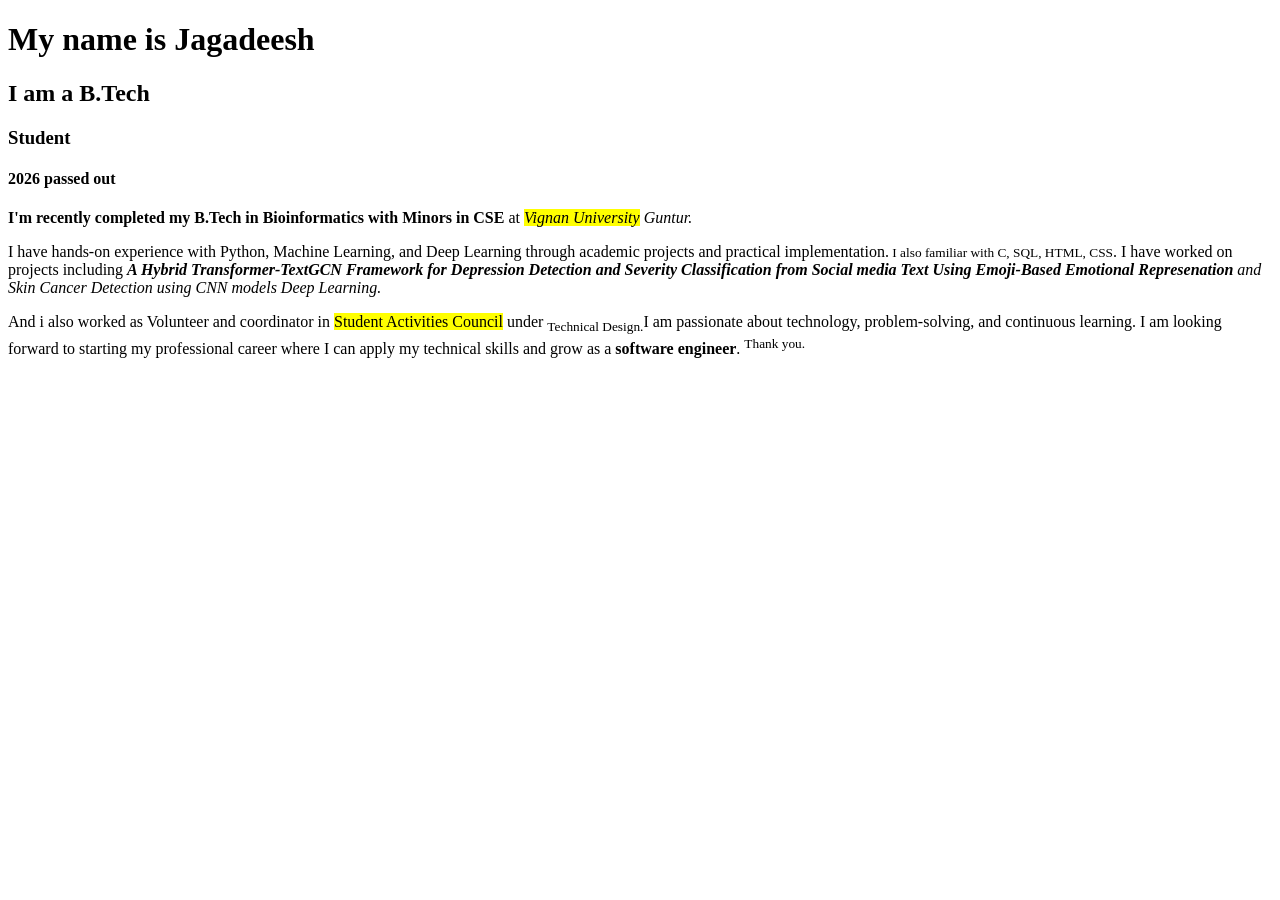
<file: Index.html>
<!DOCTYPE html>
<html>
	<head>
	<h1>My name is Jagadeesh</h1>
	<h2> I am a B.Tech </h2>
	<h3> Student</h3>
	<h4>2026 passed out</h4>
	<!-- Coaching -->								 
	</head>
	<body> 
	<p><strong>I'm recently completed my B.Tech in Bioinformatics with Minors in CSE</strong> at <i> <mark>Vignan University</mark>   	 Guntur. </i>

	<p>I have hands-on experience with Python, Machine Learning, and Deep Learning through academic projects and practical implementation.<small> 

	I also familiar with  C, SQL, HTML, CSS</small>. I have worked on projects including<em> <b> A Hybrid Transformer-TextGCN Framework for Depression Detection and Severity Classification from Social media Text Using Emoji-Based Emotional Represenation </b> and Skin Cancer Detection using CNN models Deep Learning. </em>

	<p> And i also worked as Volunteer and coordinator in <mark>Student Activities Council</mark>    under <sub>Technical Design.</sub>I am passionate about technology, problem-solving, and continuous learning. 
	
	I am looking forward to starting my professional career where I can apply my technical skills and grow as a <b>software engineer</b>. <sup>Thank you.</sup></p>
	</body>
</html>
</file>
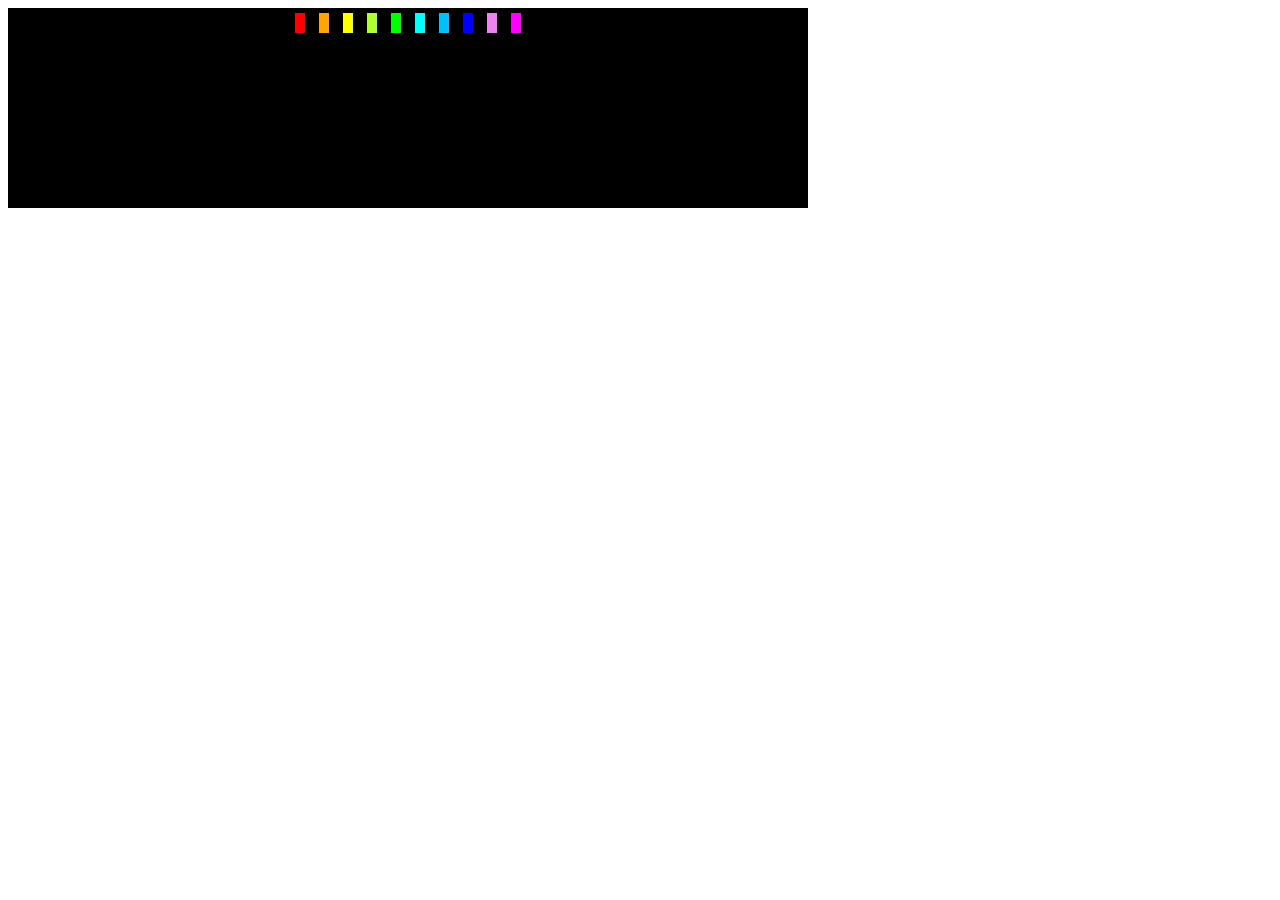
<file: Anim.html>
<!DOCTYPE html>
<html lang="en">
<head>
    <meta charset="UTF-8">
    <meta name="viewport" content="width=device-width, initial-scale=1.0">
    <title>Document</title>
    <style>
        .music{
        height:200px;
        width: 800px;
        background-color: black;
        text-align:center;
        }
        .bar{
            width: 10px;
            height:20px;
            display:inline-block;
            margin: 5px;
            vertical-align:middle;
            animation: music .8s ease-in-out 0s infinite alternate-reverse;
            /* animation-name:music;
            animation-duration:.8s;
            animation-iteration-count:infinite;
            animation-direction:alternate-reverse;
            animation-timing-function:ease-in-out; */
        }
        .b1{background:red;animation-delay:.1s;}
        .b2{background:orange;animation-delay:.2s;}
        .b3{background:yellow;animation-delay:.3s;}
        .b4{background:greenyellow;animation-delay:.4s;}
        .b5{background:lime;animation-delay:.5s;}
        .b6{background:cyan;animation-delay:.6s;}
        .b7{background:deepskyblue;animation-delay:.7s;}
        .b8{background:blue;animation-delay:.8s;}
        .b9{background:violet;animation-delay:.9s;}
        .b10{background:magenta;animation-delay:1s;}

        @keyframes music{
            from{
                height:20px;
            }

            to{
                height:120px;
            }
        }
    </style>
</head>
<body>
    <div class="music">
        <div class="bar b1"></div>
        <div class="bar b2"></div>
        <div class="bar b3"></div>
        <div class="bar b4"></div>
        <div class="bar b5"></div>
        <div class="bar b6"></div>
        <div class="bar b7"></div>
        <div class="bar b8"></div>
        <div class="bar b9"></div>
        <div class="bar b10"></div>
    </div>
</body>
</html>
</file>
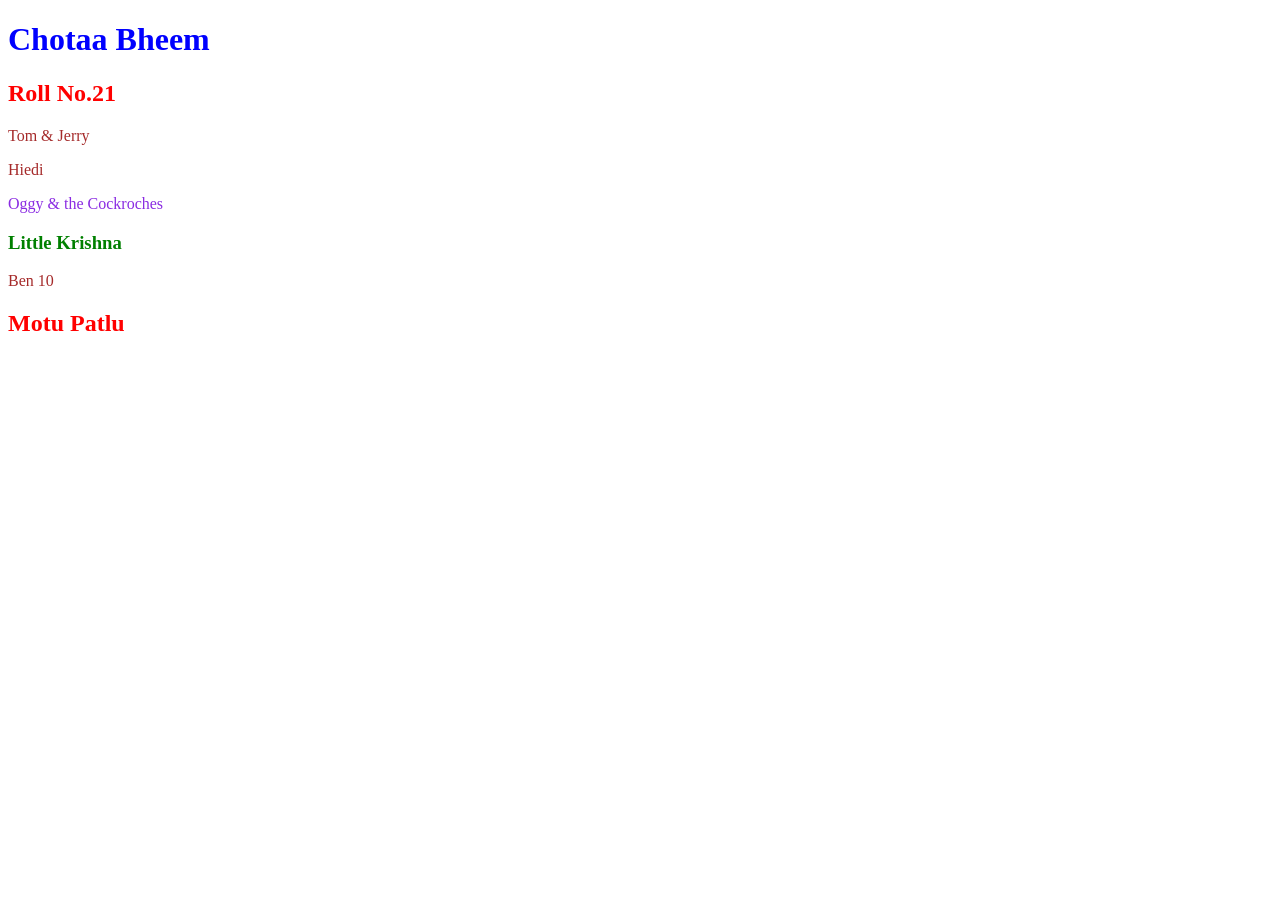
<file: combinators.html>
<!DOCTYPE html>
<html lang="en">
<head>
    <meta charset="UTF-8">
    <meta name="viewport" content="width=device-width, initial-scale=1.0">
    <title>Combinator Selectors</title>
    <style>
        .main>h2{
            color:red
        }
        .child>p+h3{
            color:green
        }
        .main>.child,p h2{
            color:blueviolet
        }
        .main>h2~p{
            color:brown
        }
    </style>
</head>
<body>
    <div  class="main">
        <h1 style="color:blue"; >Chotaa Bheem</h1>
        <h2>Roll No.21</h2>
        <p> Tom & Jerry</p>
        <p>Hiedi</p>
        <div class="child">
            <p> Oggy & the Cockroches</p>
            <h3>Little Krishna</h3>
        </div>
        <p> Ben 10</p>
        <h2>Motu Patlu</h2>
    </div>
</body>
</html>
</file>
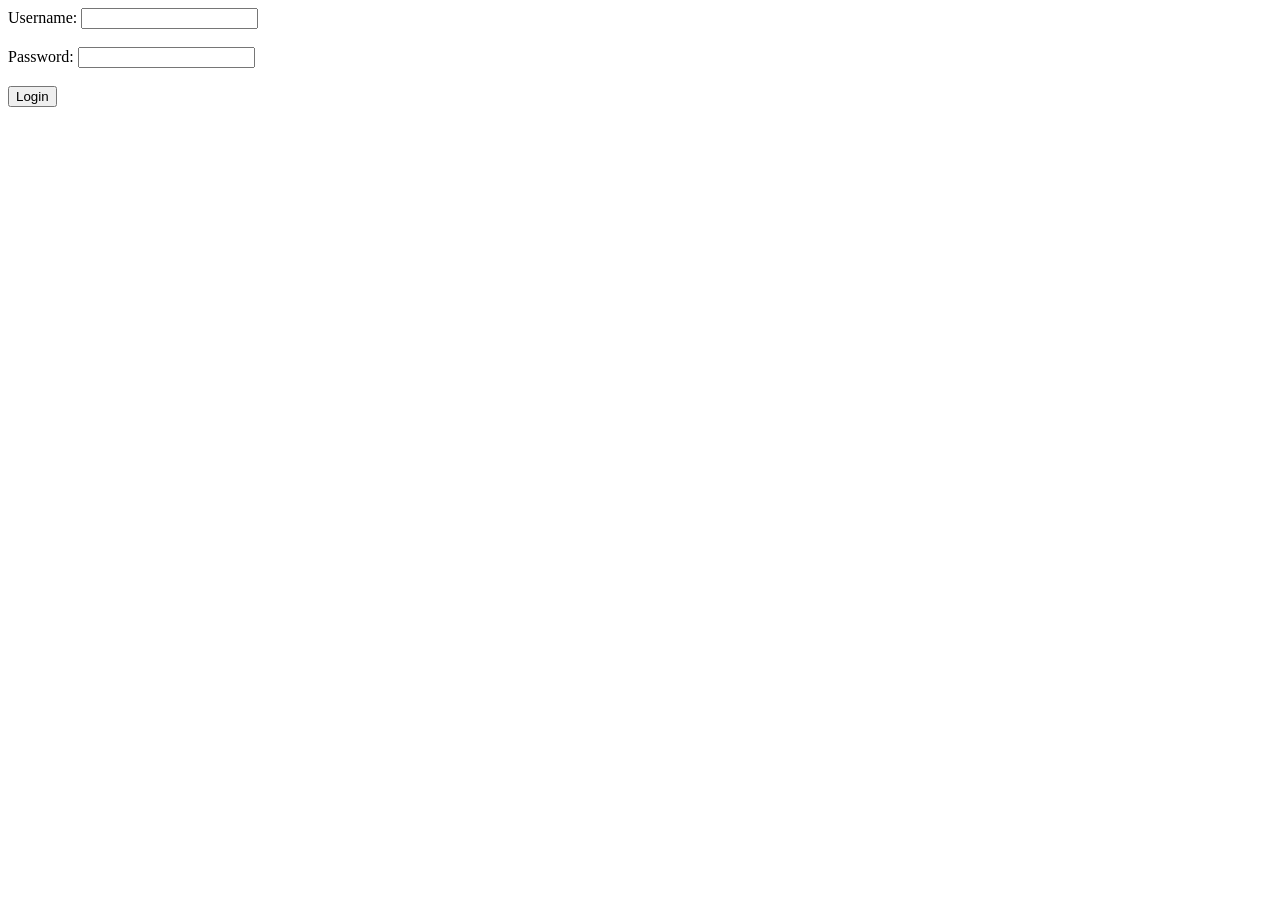
<file: forms_task.html>
<!DOCTYPE html>
<html lang="en">
<head>
    <title>Document</title>
</head>
<body>
    <form action="restaurant.html" method="get">
        <label for="username">Username:  </label>
        <input type="text" id="username" name="username" required><br><br>

        <label for="password">Password:  </label>
        <input type="password" id="password" name="password" required><br><br>

    <!-- Clicking this button submits the form and routes the user -->
         <button type="submit">Login</button>
    </form>
</body>
</html>
</file>
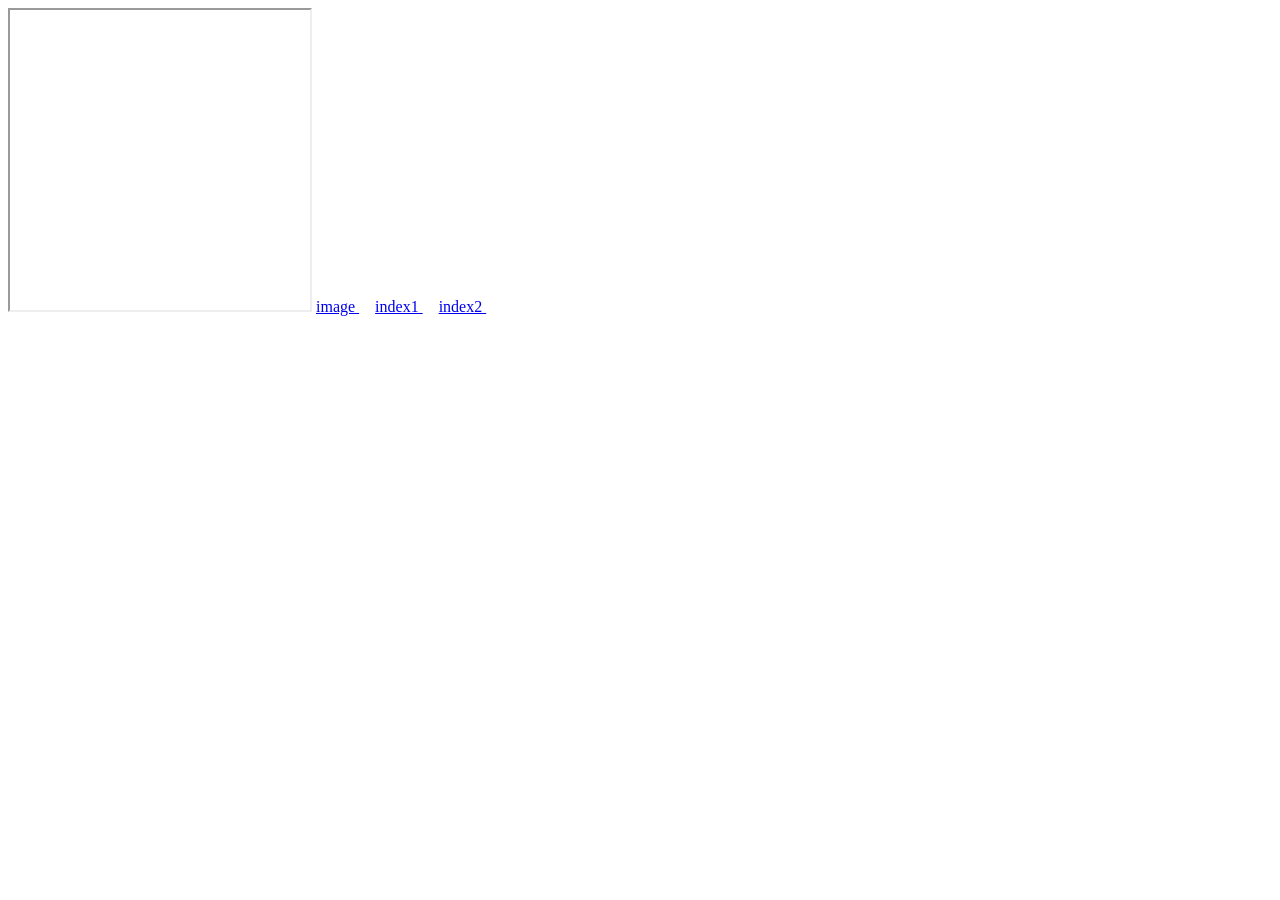
<file: hyperlinks.html>
<!DOCTYPE html>
<html >
<head>
    <title>Hyperlinks</title>
</head>
<body>
       <iframe src ="" frameborder ="1"  height="300px" width="300px" name="link">Hyperlinks </iframe>
       <a href="https://encrypted-tbn0.gstatic.com/images?q=tbn:ANd9GcQVEll8uICS2xqheOz2l1Vh1DcvpEyxgVrNfw&s" target="link" > image </a>&nbsp; &nbsp;
       <a href = "index1.html" target="link" > index1 </a> &nbsp; &nbsp;
       <a href = "index2.html" target ="link" > index2 </a>&nbsp; &nbsp;

    
</body>
</html>
</file>
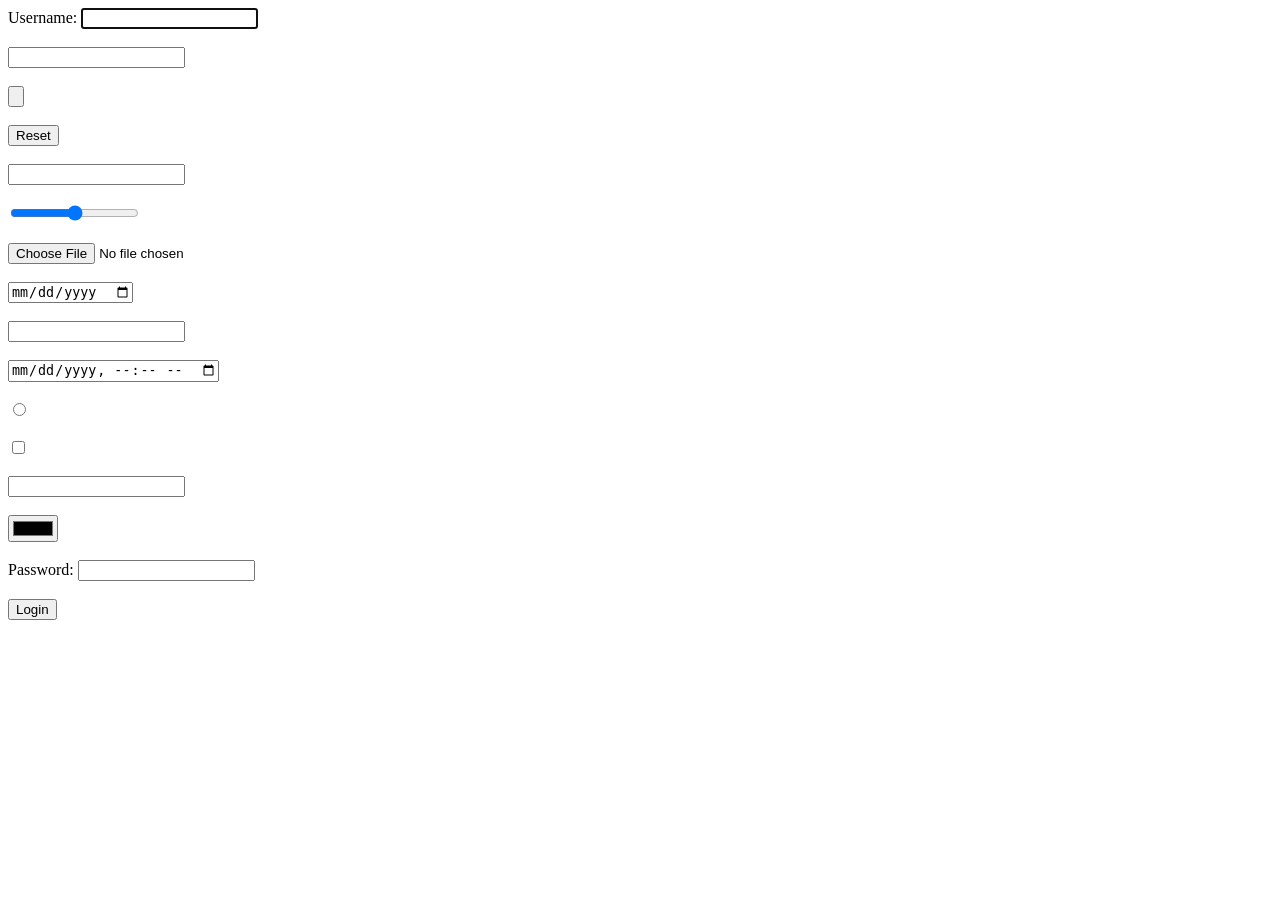
<file: input_types.html>
<!DOCTYPE html>
<html lang="en">
<head>
    <title> Attributes </title>
</head>
<body>
     <form action="restaurant.html" method="get">

        <label for="username">Username:  </label>
        <input type="text" id="username" name="username" required autofocus on ><br><br>
        <input type="email" id="username" name="username" required autocomplete="additional-name"><br><br>
        <input type="button" id="username" name="username" ><br><br>
        <input type="reset" id="username" name="username" required><br><br>
        <input type="tel" id="username" name="username" required><br><br>
        <input type="range" id="username" name="username" required><br><br>
        <input type="file" id="username" name="username" required><br><br>
        <input type="date" id="username" name="username" required><br><br>
        <input type="datetime" id="username" name="username" required><br><br>
        <input type="datetime-local" id="username" name="username" required><br><br>
        <input type="radio" id="username" name="username" required><br><br>
        <input type="checkbox" id="username" name="username" required><br><br>
        <input type="url" id="username" name="username" required><br><br>
        <input type="color" id="username" name="username" required><br><br>
        <label for="password">Password:  </label>
        <input type="password" id="password" name="password" required><br><br>

    <!-- Clicking this button submits the form and routes the user -->
         <button type="submit">Login</button>
    </form>
</body>
</html>

<!-- http://127.0.0.1:5500/input_types.html?username=nask&username=ksd%40g&username=sdasd&username=32&username=index.html&username=2026-06-20&username=asdsd&username=2026-06-20T10%3A57&username=on&username=on&username=http%3A%2F%2F127.0.0.1%3A5500%2Finput_types.html&username=%23000000&password=asawd

http://127.0.0.1:5500/restaurant.html?username=asdf&username=asdf%40g&username=asdf&username=50&username=index.html&username=2026-06-20&username=asdsd&username=2026-06-20T10%3A59&username=on&username=on&username=http%3A%2F%2F127.0.0.1%3A5500%2Finput_types.html&username=%23000000&password=nadnijds -->
</file>
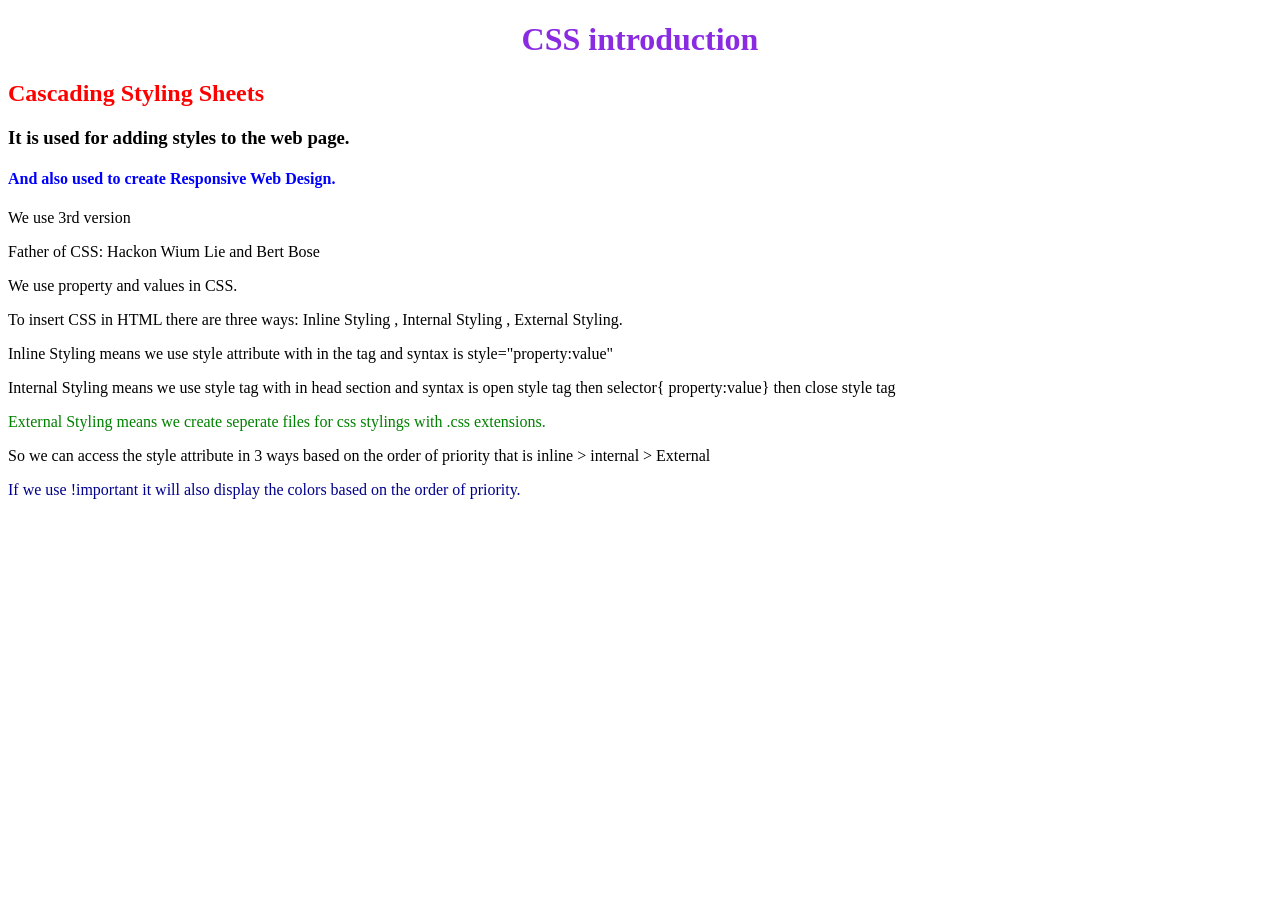
<file: link.html>
<!DOCTYPE html>
<html lang="en">
<head>
    <meta charset="UTF-8">
    <meta name="viewport" content="width=device-width, initial-scale=1.0">
    <title>CSS Document</title>
    <link rel="stylesheet" href="style.css">
    <style>
        h1{
            color: blueviolet !important ;
        }
    </style>
</head>
<body>
    <h1 > CSS introduction</h1>
    <h2 style="color:red"> Cascading Styling Sheets</h2>
    <h3> It is used for adding styles to the web page.</h3>
    <h4 Style="color:blue"> And also used to create  Responsive Web Design.</h4>
    <p>We use 3rd version</p>
    <p>Father of CSS: Hackon Wium Lie and Bert Bose</p>
    <p>We use property and values in CSS.</p>
    <p>To insert CSS in HTML there are three ways: Inline Styling , Internal Styling , External Styling.</p>
    <p> Inline Styling means we use style attribute with in the tag and  syntax is  style="property:value" </p>
    <p> Internal Styling means we use style tag with in head section  and  syntax is  open style tag  then selector{ property:value} then close style tag</p>
    <p style="color: green;"> External Styling means we create seperate files  for css stylings with .css extensions.</p>
    <p>So we can access the style attribute in 3 ways based on the order of priority that is inline > internal > External </p>
    <p style="color: darkblue;"> If we use !important it will also display the colors based on the order of priority.</p>

</body>
</html>
</file>
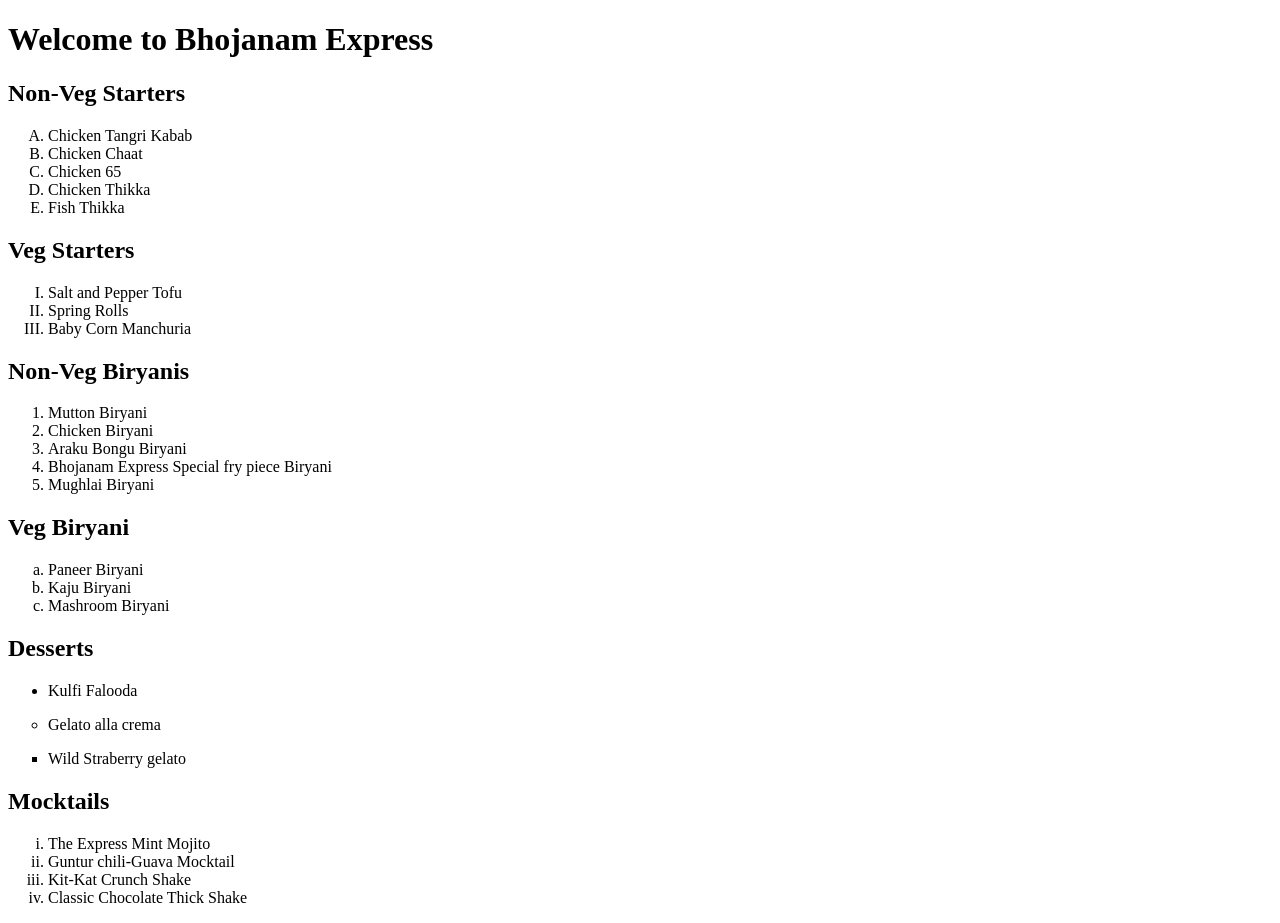
<file: restaurant.html>
<!DOCTYPE html>
<html>
<head>
    <title>Restaurant</title>
</head>
<body>
    <h1>Welcome to Bhojanam Express </h1>
    <!-- 1. Capital Letters List -->
    <h2>Non-Veg Starters</h2>
    <ol type="A">
        <li>Chicken Tangri Kabab</li>
        <li>Chicken Chaat</li>
        <li>Chicken 65</li>
        <li>Chicken Thikka</li>
        <li>Fish Thikka</li>
    </ol>
    <!-- 2. Capital Roman Numerals List -->
    <h2>Veg Starters</h2>
    <ol type="I">
        <li>Salt and Pepper Tofu</li>
        <li>Spring Rolls</li>
        <li>Baby Corn Manchuria</li>
    </ol>
    <h2> Non-Veg Biryanis</h2>
    <!-- 3. Lowercase Letters List -->
    <ol type="1">
        <li>Mutton Biryani</li>
        <li>Chicken Biryani</li>
        <li>Araku Bongu Biryani</li>
        <li>Bhojanam  Express Special fry piece Biryani</li>
        <li>Mughlai Biryani</li>
    </ol>
    <!-- 4. Lowercase Letters List -->
    <h2>Veg Biryani</h2>
    <ol type="a">
        <li>Paneer Biryani</li>
        <li>Kaju Biryani</li>
        <li>Mashroom Biryani</li>
    </ol>
    <!-- 5. Bullet Points List -->
    <h2>Desserts</h2>
    <ul type="disc">
        <li>Kulfi Falooda</li>
    </ul>
    <ul type="circle">
        <li>Gelato alla crema</li>
    </ul>
    <ul type="square">
        <li>Wild Straberry gelato</li>
    </ul>
    <!-- 6. Lowercase Roman Numerals List -->
    <h2>Mocktails</h2>
    <ol type="i">
        <li>The Express Mint Mojito</li>
        <li>Guntur chili-Guava Mocktail</li>
        <li>Kit-Kat Crunch Shake</li>
        <li>Classic Chocolate Thick Shake</li>
    </ol>
</body>
</html>
</file>
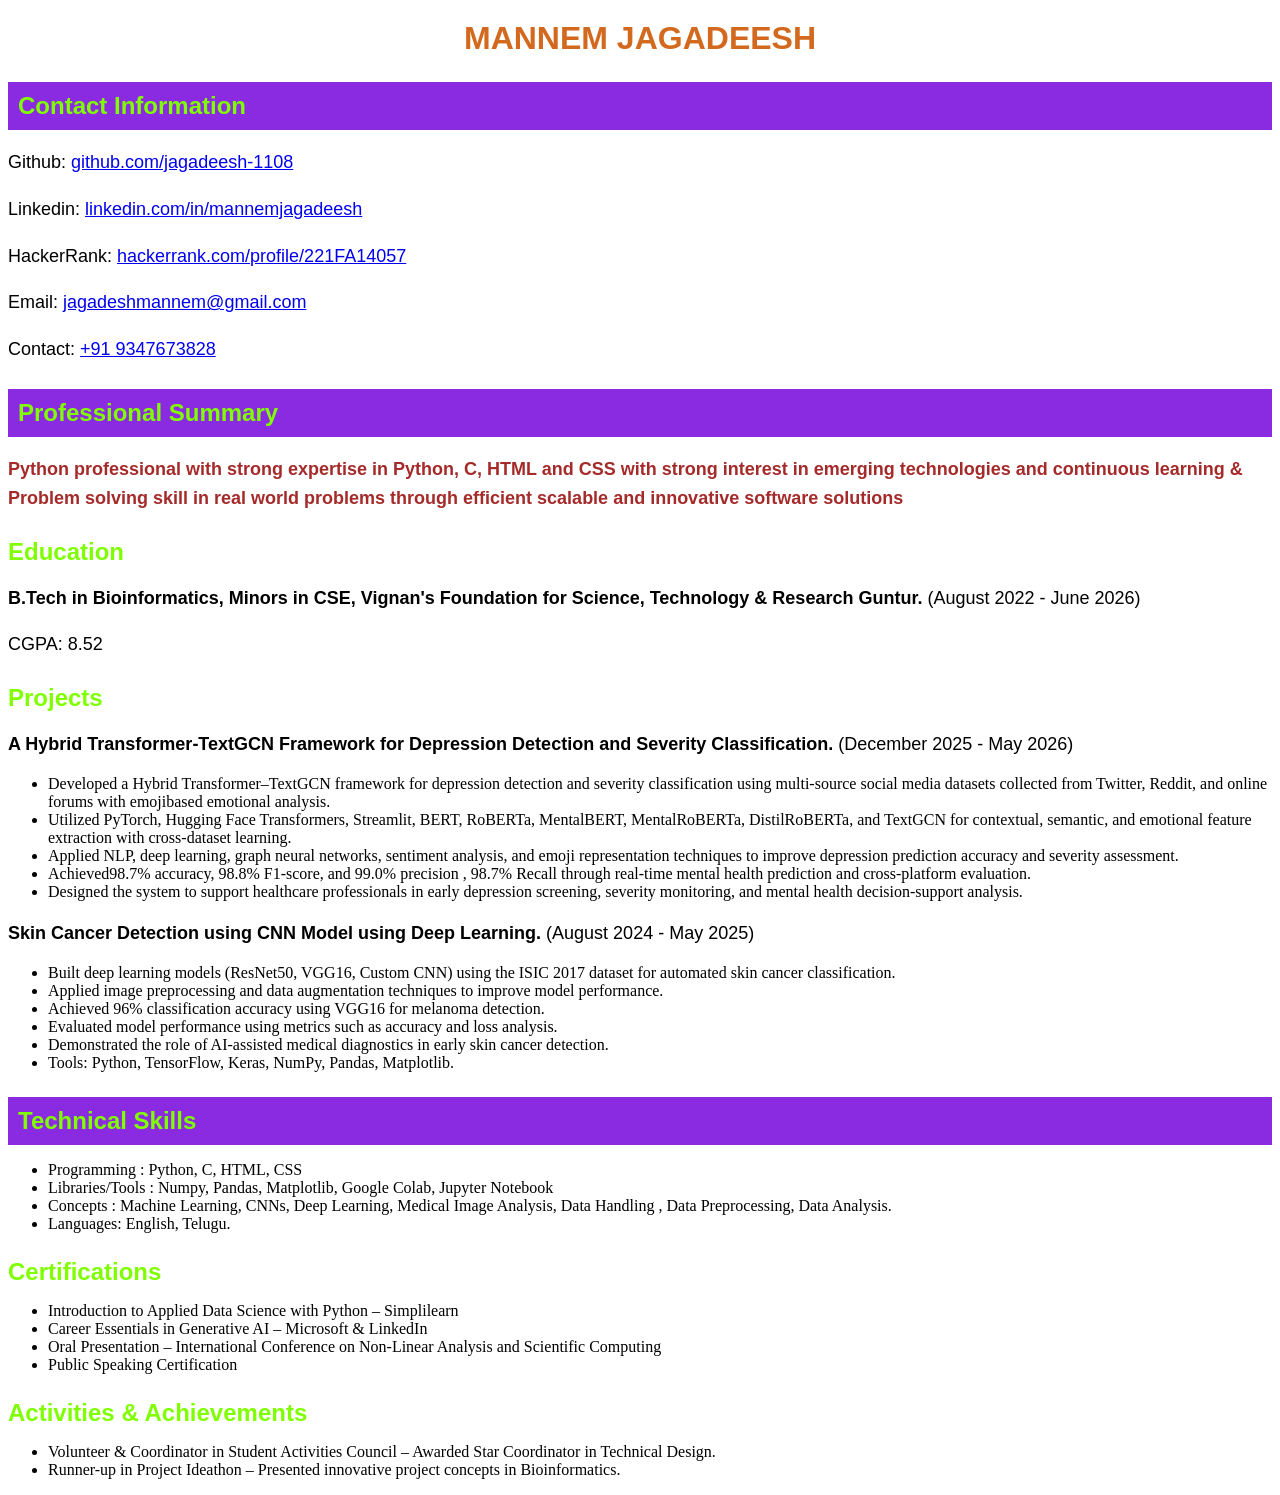
<file: resume.html>
<!DOCTYPE html>
<html lang="en">
<head>
    <meta charset="UTF-8">
    <meta name="viewport" content="width=device-width, initial-scale=1.0">
    <title>My Resume</title>
    <link rel="stylesheet" href="style.css">
    <style>
        h1{
            color: darkblue;
            text-align: center;
            margin-top: 20px;
        }
        h2{
            color:chartreuse;
            margin-top: 25px;
            margin-bottom: 10px;
        }
        p{
            font-size: 18px;
            line-height: 1.6;
            margin-bottom: 10px;
        }
        h1,h2,p{
            font-family: Arial, sans-serif;
        }
        #summary{
            background-color:blueviolet;
            padding: 10px;
        }
        .important{
            color:brown;
            font-weight: bold;
        }
    </style>
</head>
<body>
    <h1 style="color: blue">MANNEM JAGADEESH</h1>
    <h2 id = "summary">Contact Information</h2>
    <p>Github: <a href="https://github.com/jagadeesh-1108">github.com/jagadeesh-1108</a></p>
    <p>Linkedin: <a href="https://linkedin.com/in/mannemjagadeesh">linkedin.com/in/mannemjagadeesh</a></p>
    <p>HackerRank: <a href="https://hackerrank.com/profile/221FA14057">hackerrank.com/profile/221FA14057</a></p>
    <p>Email: <a href="mailto:jagadeshmannem@gmail.com">jagadeshmannem@gmail.com</a></p>
    <p>Contact: <a href="tel:+919347673828">+91 9347673828</a></p>
    <h2 id="summary">Professional Summary </h2>
    <p class="important"> <b>Python professional with strong expertise in Python,  C, HTML and CSS with strong interest in emerging technologies and continuous learning & Problem solving skill in real world problems through efficient scalable and innovative software solutions</b> </p>
    <h2>Education</h2>
    <p><b>B.Tech in Bioinformatics, Minors in CSE, Vignan's Foundation for Science, Technology & Research Guntur. </b> (August 2022 - June 2026)</p>
    <p>CGPA: 8.52</p>
    <h2>Projects</h2>
    <p><b>A Hybrid Transformer-TextGCN Framework for Depression Detection and Severity Classification.</b>  (December 2025 - May 2026)</p>
    <ul>
        <li>
            Developed a Hybrid Transformer–TextGCN framework for depression detection and severity classification using
            multi-source social media datasets collected from Twitter, Reddit, and online forums with emojibased emotional analysis.
        </li>
        <li>
            Utilized PyTorch, Hugging Face Transformers, Streamlit, BERT, RoBERTa, MentalBERT, MentalRoBERTa,
            DistilRoBERTa, and TextGCN for contextual, semantic, and emotional feature extraction with cross-dataset
            learning.
        </li>
        <li>
            Applied NLP, deep learning, graph neural networks, sentiment analysis, and emoji representation techniques to
            improve depression prediction accuracy and severity assessment.
        </li>
        <li>
            Achieved98.7% accuracy, 98.8% F1-score, and 99.0% precision , 98.7% Recall through real-time mental
            health prediction and cross-platform evaluation.
        </li>
        <li>
            Designed the system to support healthcare professionals in early depression screening, severity monitoring, and
            mental health decision-support analysis.
        </li>
    </ul>
    <p> <b>Skin Cancer Detection using CNN Model using Deep Learning.</b> (August 2024 - May 2025)</p>
    <ul>
        <li>
            Built deep learning models (ResNet50, VGG16, Custom CNN) using the ISIC 2017 dataset for automated skin
            cancer classification.
        </li>
        <li> Applied image preprocessing and data augmentation techniques to improve model performance.</li>
        <li> Achieved 96% classification accuracy using VGG16 for melanoma detection. </li>
        <li> Evaluated model performance using metrics such as accuracy and loss analysis. </li>
        <li> Demonstrated the role of AI-assisted medical diagnostics in early skin cancer detection. </li>
        <li> Tools: Python, TensorFlow, Keras, NumPy, Pandas, Matplotlib. </li>
    </ul>
    <h2 id = "summary">Technical Skills</h2>
    <ul>
        <li> Programming  :    Python, C, HTML, CSS</li>
        <li> Libraries/Tools  :  Numpy, Pandas, Matplotlib, Google Colab, Jupyter Notebook</li>
        <li> Concepts :  Machine Learning, CNNs, Deep Learning, Medical Image Analysis, Data Handling , Data Preprocessing, Data Analysis.</li>
        <li> Languages: English, Telugu.</li>
    </ul>
    <h2> Certifications</h2>
    <ul>
        <li>Introduction to Applied Data Science with Python – Simplilearn</li>
        <li> Career Essentials in Generative AI – Microsoft & LinkedIn </li>
        <li> Oral Presentation – International Conference on Non-Linear Analysis and Scientific Computing </li>
        <li> Public Speaking Certification  </li>
    </ul>
    <h2> Activities & Achievements</h2>
    <ul>
        <li>Volunteer & Coordinator in Student Activities Council – Awarded Star Coordinator in Technical Design.</li>
        <li> Runner-up in Project Ideathon – Presented innovative project concepts in Bioinformatics. </li>
    </ul>
</body>
</html>
</file>
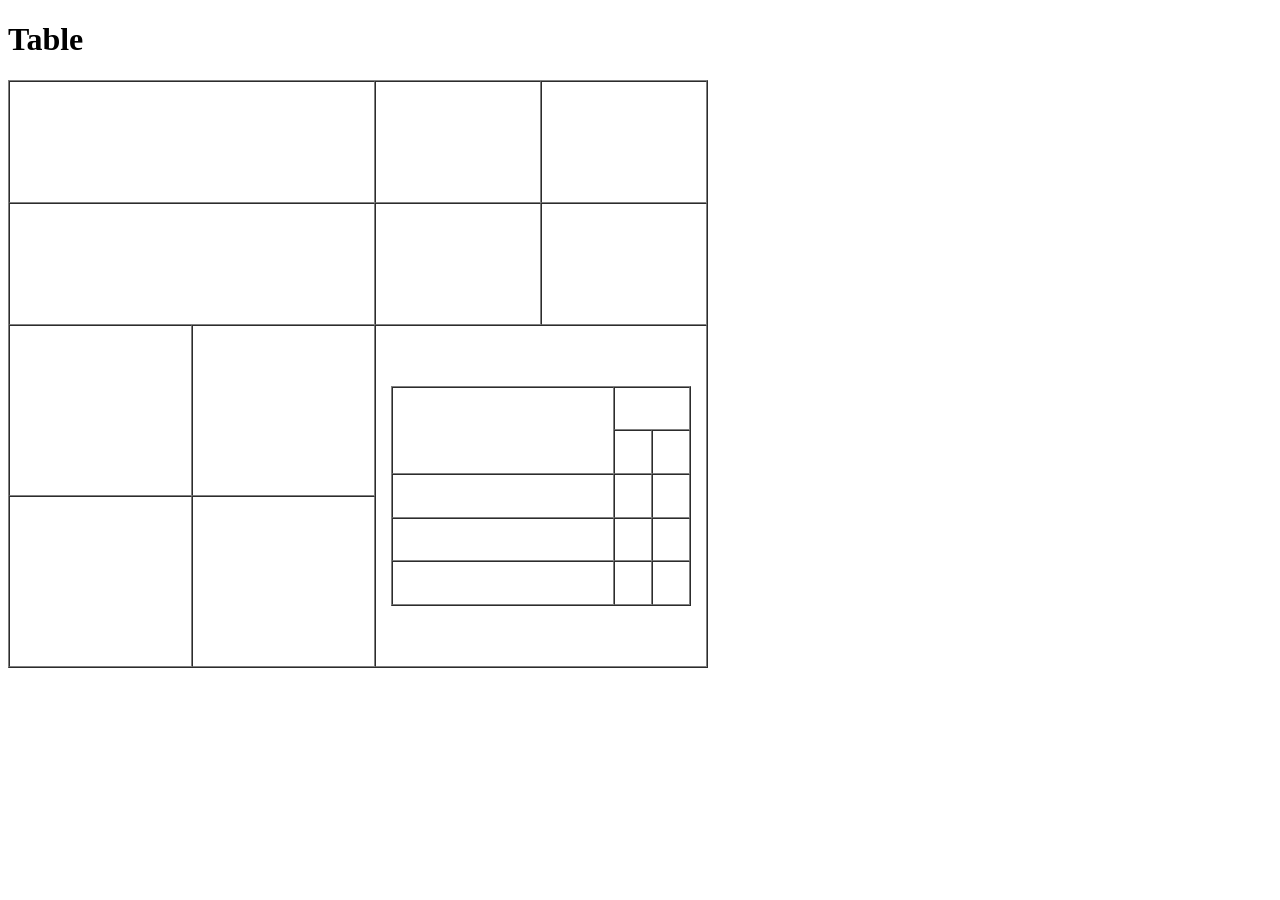
<file: table_task2.html>
<!DOCTYPE html>
<html lang="en">
<head>
    <title> Table task </title>
</head>
<body>
    <h1> Table </h1>
    <table border="1" cellspacing="0" cellpadding="10" height="500px" width="700px">
        <tr>
            <td  colspan="2" width="320px" height="100px"></td>
            <!-- <td></td> -->
            <td width="100px"></td>
            <td width="100px"></td>
        </tr>
        <tr>
            <td colspan="2" width="320px" height="100px"></td>
            <!-- <td></td> -->
            <td width="100px"></td>
            <td width="100px"></td>
        </tr>
        <tr>
            <td width="320px"></td>
            <td width="320px"></td>
            <td colspan="2" rowspan="2"   height="320px" width="320px">
                <table border="1" cellspacing="0" cellpadding="10" height="220px" width="300px" align="center">
                    <tr>
                        <td rowspan="2" width="200px"></td>
                        <td colspan="2"></td>
                    </tr>

                    <tr>
                        <td></td>
                        <td></td>
                    </tr>

                    <tr>
                        <td></td>
                        <td></td>
                        <td></td>
                    </tr>

                    <tr>
                        <td></td>
                        <td></td>
                        <td></td>
                    </tr>

                    <tr>
                        <td></td>
                        <td></td>
                        <td></td>
                    </tr>
                </table>

            </td>
        </tr>
        <tr>
            <td width="320px" ></td>
            <td width="320px" ></td>
            <!-- <td></td>
            <td></td> -->
        </tr>
    </table>
</body>
</html>
</file>
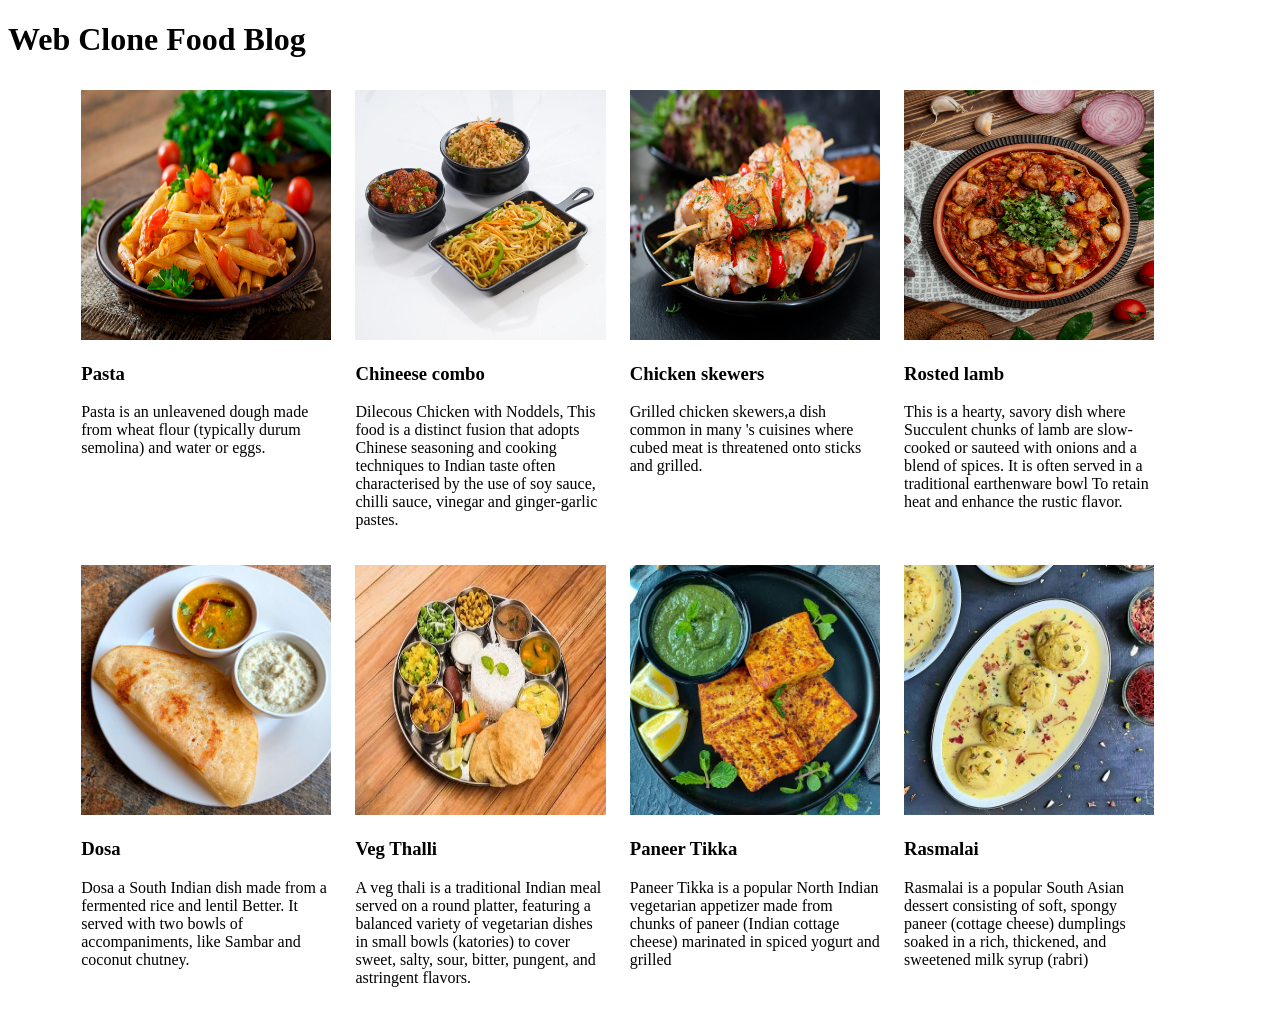
<file: webclone.html>
<!DOCTYPE html>
<html lang="en">
<head>
    <meta charset="UTF-8">
    <meta name="viewport" content="width=device-width, initial-scale=1.0">
    <title>W3school clone  Food Blog Document</title>
    <style>
        .container{
            width:90%;
            margin:auto;
        }

        .card{
            width:22%;
            display:inline-block;
            margin:10px;
            vertical-align:top;
        }

        .card img{
            width:100%;
        }
    </style>
</head>
<body>
    <h1>Web Clone Food Blog  </h1>
    <div class ="container">
        <div class="food-section">
            <div class="row">
                <div class="card">
                    <img src="pasta_img2.jpg" alt="Food 1" width="250px" height="250px">
                    <h3>Pasta</h3>
                    <p> Pasta is an unleavened dough made from wheat flour (typically durum semolina) and water or eggs.</p>
                </div>
                <div class="card">
                    <img src="food_img1.png" alt="Food 2" width="250px" height="250px">
                    <h3>Chineese combo</h3>
                    <p> Dilecous Chicken with Noddels, This food is a distinct fusion that adopts Chinese seasoning and cooking techniques to Indian taste often characterised by the use of soy sauce, chilli sauce, vinegar and ginger-garlic pastes. </p>
                </div>
                <div class="card">
                    <img src="chicken_skewers_img3.jpg" alt="Food 3" width="250px" height="250px">
                    <h3>Chicken skewers</h3>
                    <p> Grilled chicken skewers,a dish common in many 's cuisines where cubed meat is threatened onto sticks and grilled.</p>
                </div>
                <div class="card">
                    <img src="roasted_lamb_img4.jpg" alt="Food 4" width="250px" height="250px">
                    <h3>Rosted lamb</h3>
                    <p> This is a hearty, savory dish where Succulent chunks of lamb are slow-cooked or sauteed with onions and a blend of spices. It is often served in a traditional earthenware bowl To retain heat and enhance the rustic flavor.</p>
                </div>
            </div>
            <div class="row">
                <div class="card">
                    <img src="Food_img5.jpg" alt="Food 5" width="250px" height="250px">
                    <h3>Dosa</h3>
                    <p> Dosa a South Indian dish made from a fermented rice and lentil Better. It served with two bowls of accompaniments, like Sambar and coconut chutney.</p>
                </div>
                <div class="card">
                    <img src="food_img6.jpg" alt="Food 6" width="250px" height="250px">
                    <h3>Veg Thalli</h3>
                    <p> A veg thali is a traditional Indian meal served on a round platter, featuring a balanced variety of vegetarian dishes in small bowls (katories) to cover sweet, salty, sour, bitter, pungent, and astringent flavors.</p>
                </div>
                <div class="card">
                    <img src="food_img7.jpg" alt="Food 7" width="250px" height="250px">
                    <h3>Paneer Tikka </h3>
                    <p>Paneer Tikka is a popular North Indian vegetarian appetizer made from chunks of paneer (Indian cottage cheese) marinated in spiced yogurt and grilled </p>
                </div>
                <div class="card">
                    <img src="food_img8.jpg" alt="Food 8" width="250px" height="250px">
                    <h3>Rasmalai</h3>
                    <p> Rasmalai is a popular South Asian dessert consisting of soft, spongy paneer (cottage cheese) dumplings soaked in a rich, thickened, and sweetened milk syrup (rabri)</p>
                </div>
                
            </div>
        <div>
    </div>
</body>
</html>
</file>
<file: style.css>
h1{
    color:chocolate !important;
    text-align: center;
}
</file>
